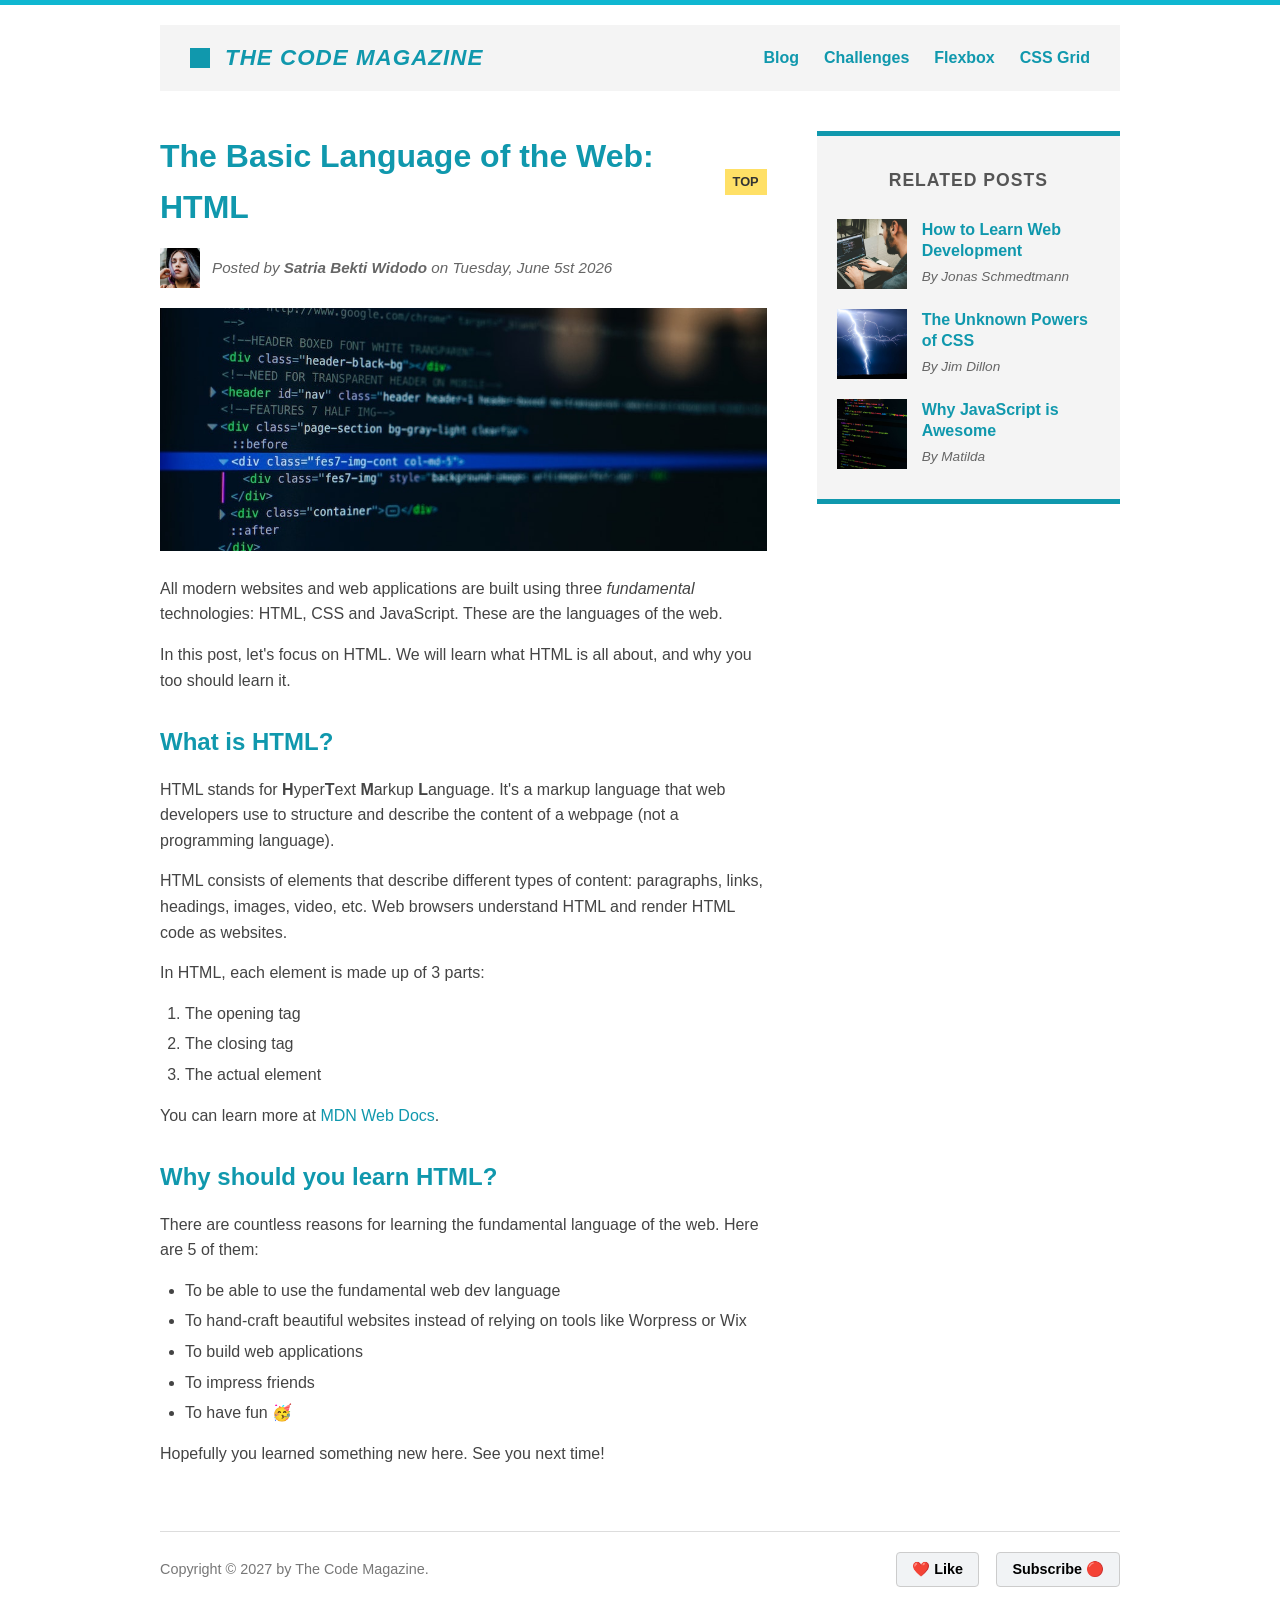
<file: index.html>
<!DOCTYPE html>
<html lang="id">
<head>
    <meta charset="UTF-8">
    <meta name="viewport" content="width=device-width, initial-scale=1.0">
    <title>The Code Magazine</title>
    <link rel="stylesheet" href="style.css">
</head>
<body>
    <div class="container">

        <header class="main-header">
            <div class="logo">
                <span class="logo-square"></span>
                <h1>THE CODE MAGAZINE</h1>
            </div>
            <nav class="main-nav">
                <a href="blog.html">Blog</a>
                <a href="#">Challenges</a>
                <a href="#">Flexbox</a>
                <a href="#">CSS Grid</a>
            </nav>
        </header>


        <div class="layout-grid">

            <article class="post">
                <header class="post-header">
                    <div class="post-title-group">
                        <h2>The Basic Language of the Web: HTML</h2>
                        <span class="badge">TOP</span>
                    </div>
                    <div class="author-info">

                        <img src="laura-jones.jpg" alt="Laura Jones" width="40" height="40">
                        <p>Posted by <strong>Satria Bekti Widodo</strong> on Tuesday, June 5st 2026</p>
                    </div>
                </header>

                <img src="post-img.jpg" alt="HTML Code" class="post-image">

                <div class="post-content">
                    <p>All modern websites and web applications are built using three <em>fundamental</em> technologies: HTML, CSS and JavaScript. These are the languages of the web.</p>
                    <p>In this post, let's focus on HTML. We will learn what HTML is all about, and why you too should learn it.</p>

                    <h3>What is HTML?</h3>
                    <p>HTML stands for <strong>H</strong>yper<strong>T</strong>ext <strong>M</strong>arkup <strong>L</strong>anguage. It's a markup language that web developers use to structure and describe the content of a webpage (not a programming language).</p>
                    <p>HTML consists of elements that describe different types of content: paragraphs, links, headings, images, video, etc. Web browsers understand HTML and render HTML code as websites.</p>
                    <p>In HTML, each element is made up of 3 parts:</p>
                    <ol>
                        <li>The opening tag</li>
                        <li>The closing tag</li>
                        <li>The actual element</li>
                    </ol>
                    <p>You can learn more at <a href="#">MDN Web Docs</a>.</p>

                    <h3>Why should you learn HTML?</h3>
                    <p>There are countless reasons for learning the fundamental language of the web. Here are 5 of them:</p>
                    <ul>
                        <li>To be able to use the fundamental web dev language</li>
                        <li>To hand-craft beautiful websites instead of relying on tools like Worpress or Wix</li>
                        <li>To build web applications</li>
                        <li>To impress friends</li>
                        <li>To have fun 🥳</li>
                    </ul>
                    <p>Hopefully you learned something new here. See you next time!</p>
                </div>
            </article>


            <aside class="sidebar">
                <h4>RELATED POSTS</h4>
                <ul class="related-posts">
                    <li class="related-post">
                        <img src="related-1.jpg" alt="related postnya">
                        <div class="related-info">
                            <a href="#" class="related-link">How to Learn Web Development</a>
                            <p class="related-author">By Jonas Schmedtmann</p>
                        </div>
                    </li>
                    <li class="related-post">
                        <img src="related-2.jpg" alt="related ke 2 nya">
                        <div class="related-info">
                            <a href="#" class="related-link">The Unknown Powers of CSS</a>
                            <p class="related-author">By Jim Dillon</p>
                        </div>
                    </li>
                    <li class="related-post">
                        <img src="related-3.jpg" alt="related ke 3nya">
                        <div class="related-info">
                            <a href="#" class="related-link">Why JavaScript is Awesome</a>
                            <p class="related-author">By Matilda</p>
                        </div>
                    </li>
                </ul>
            </aside>
        </div>

        <footer class="main-footer">
            <p>Copyright &copy; 2027 by The Code Magazine.</p>
            <button class="like-btn">❤️ Like</button>
            <button class="subscribe-btn"> Subscribe 🔴 </button>
        </footer>
    </div>
</body>
</html>
</file>
<file: style.css>
* {
    box-sizing: border-box;
    margin: 0;
    padding: 0;
}

body {
    border-top: 5px solid #0fb7d1;
    border-bottom: 5px solid #0fb7d1;
    font-family: Arial, Helvetica, sans-serif;
    line-height: 1.6;
    color: #444;
    background-color: #fff;
}


.container {
    max-width: 1000px;
    margin: 0 auto;
    padding: 20px;
}

a {
    text-decoration: none;
    color: #1098ad;
}

a:hover {
    text-decoration: underline;
}

.main-header {
    display: flex;
    justify-content: space-between;
    align-items: center;
    background-color: #f4f4f4;
    padding: 15px 30px;
    margin-bottom: 40px;
}

.logo {
    display: flex;
    align-items: center;
    gap: 15px;
}

.logo-square {
    width: 20px;
    height: 20px;
    background-color: #1098ad;
}

.logo h1 {
    font-size: 1.4rem;
    font-style: italic;
    color: #1098ad;
    letter-spacing: 1px;
}

.main-nav {
    display: flex;
    gap: 25px;
}

.main-nav a {
    font-size: 1rem;
    font-weight: bold;
}

.layout-grid {
    display: grid;
    grid-template-columns: 2fr 1fr;
    gap: 50px;
    margin-bottom: 50px;
}

.post-title-group {
    display: flex;
    align-items: center;
    gap: 15px;
    margin-bottom: 15px;
}

.post-title-group h2 {
    color: #1098ad;
    font-size: 2rem;
}

.badge {
    background-color: #ffe066;
    color: #333;
    font-size: 0.8rem;
    font-weight: bold;
    padding: 3px 8px;
}

.author-info {
    display: flex;
    align-items: center;
    gap: 12px;
    font-size: 0.95rem;
    font-style: italic;
    margin-bottom: 20px;
    color: #666;
}

.avatar {
    width: 45px;
    height: 45px;
    border-radius: 50%;
}

.post-image {
    width: 100%;
    height: auto;
    margin-bottom: 25px;
    display: block;
}

.post-content h3 {
    color: #1098ad;
    margin: 30px 0 15px;
    font-size: 1.5rem;
}

.post-content p {
    margin-bottom: 15px;
}

.post-content ol, .post-content ul {
    margin-bottom: 15px;
    padding-left: 25px;
}

.post-content li {
    margin-bottom: 5px;
}

.sidebar {
    background-color: #f4f4f4;
    padding: 30px 20px;
    border-top: 5px solid #1098ad;
    border-bottom: 5px solid #1098ad;
    align-self: start; 
}

.sidebar h4 {
    text-align: center;
    margin-bottom: 25px;
    font-size: 1.1rem;
    color: #555;
    letter-spacing: 1px;
}

.related-posts {
    list-style: none;
    display: flex;
    flex-direction: column;
    gap: 20px;
}

.related-post {
    display: flex;
    gap: 15px;
    align-items: center;
}

.related-post img {
    width: 70px;
    height: 70px;
    object-fit: cover;
}

.related-info {
    flex: 1;
}

.related-link {
    font-weight: bold;
    display: block;
    font-size: 1rem;
    line-height: 1.3;
    margin-bottom: 5px;
}

.related-author {
    font-size: 0.85rem;
    font-style: italic;
    color: #666;
}


.main-footer {
    display: flex;
    justify-content: space-between;
    align-items: center;
    border-top: 1px solid #ddd;
    padding-top: 20px;
    font-size: 0.9rem;
    color: #777;
    margin-bottom: 40px;
}

.subscribe-btn {
  margin-left: -450px;
  background-color: #f1f3f5;
  border: 1px solid #ccc;
  padding: 8px 15px;
  cursor: pointer;
  font-weight: bold;
  border-radius: 4px;
  font-size: 0.9rem;
}

.like-btn {
    background-color: #f1f3f5;
    border: 1px solid #ccc;
    padding: 8px 15px;
    cursor: pointer;
    font-weight: bold;
    border-radius: 4px;
    font-size: 0.9rem;
}

.like-btn:hover {
    background-color: #e2e6ea;
}
</file>
